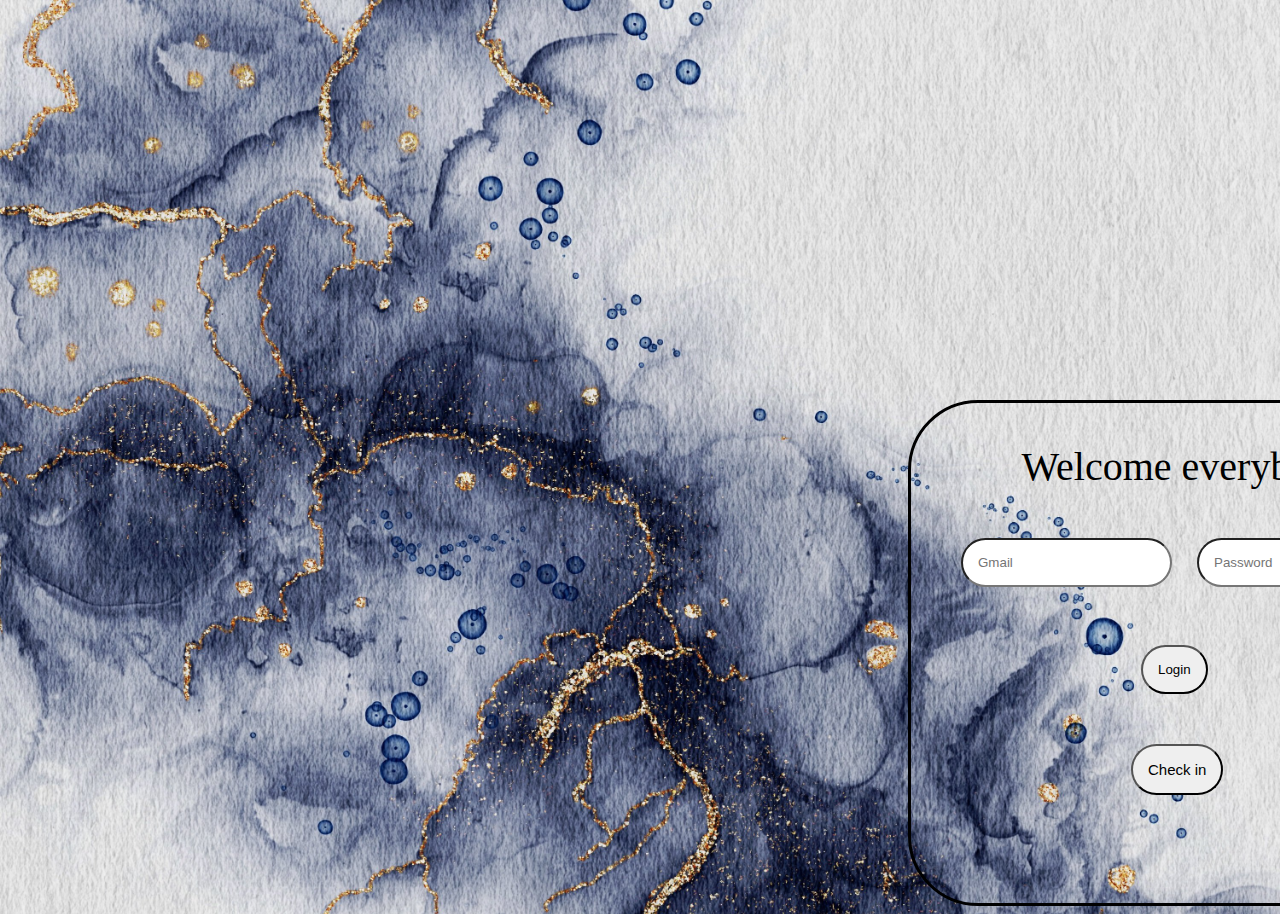
<file: iniciarsesion.html>
<!DOCTYPE html>
<html lang="en">
<head>
    <meta charset="UTF-8">
    <meta name="viewport" content="width=device-width, initial-scale=1.0">
    <title>Inicio de sesion</title>
    <link rel="stylesheet" href="Estilos/iniciarsesion.css">
</head>
<body class="body">

    <div class="regristro">
<p class="inicio">Welcome everybody </p>
<form class="info">
<input id="gmail" class="gmail" type="text" placeholder="Gmail">
<input id="pass" class="contra" type="password" placeholder="Password">

<div class="log">
<button id="iniciar" class="iniciar" type="button">Login</button><br>
</div>

<button class="registrarse" id="registrarse">
    <a href="/registrarse.html" class="enlaceRegistrarse">
        Check in
</a>
</button>
</form>
</div>





<script src="JS/iniciarsesion.js"></script>
</body>
</html>
</file>
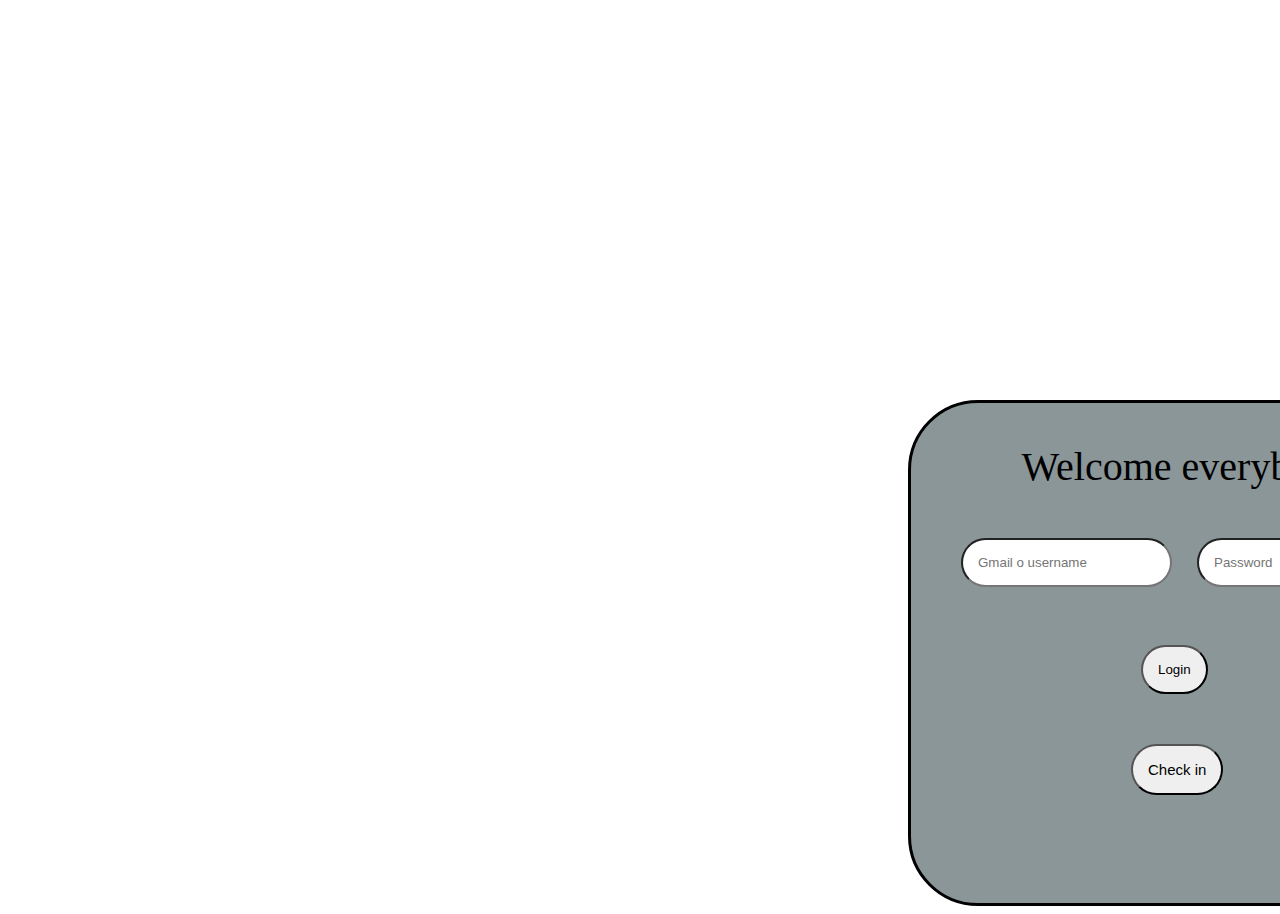
<file: proyecto2.html>
<!DOCTYPE html>
<html lang="en">
<head>
    <meta charset="UTF-8">
    <meta name="viewport" content="width=device-width, initial-scale=1.0">
    <title>Inicio de sesion</title>
    <link rel="stylesheet" href="Estilos/proyecto2.css">
</head>
<body class="body">

    <div class="regristro">
<p class="inicio">Welcome everybody </p>
<form class="info">
<input id="gmail" class="gmail" type="text" placeholder="Gmail o username ">
<input id="pass" class="contra" type="password" placeholder="Password">

<div class="log">
<button id="iniciar" class="iniciar" type="button">Login</button><br>
</div>

<button class="registrarse" id="registrarse">
    <a href="registrarse.html" class="enlaceRegistrarse">
        Check in
</a>
</button>
</form>
</div>





<script src="/JS/proyecto2.js"></script>
</body>
</html>
</file>
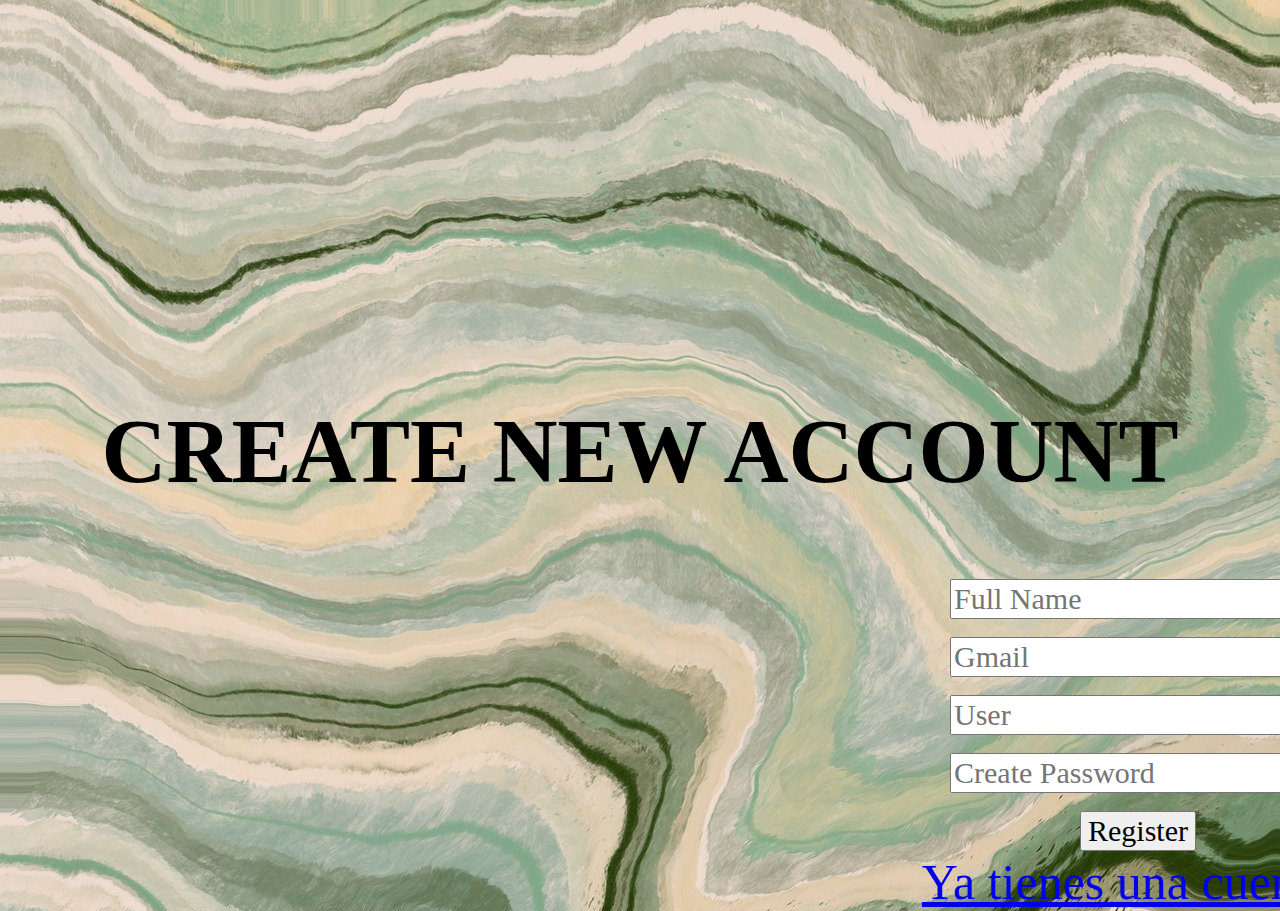
<file: registrarse.html>
<!DOCTYPE html>
<html lang="en">

<head>
    <meta charset="UTF-8">
    <meta name="viewport" content="width=device-width, initial-scale=1.0">
    <title>Registrarse</title>
    <link rel="stylesheet" href="/Estilos/registrarse.css">
</head>

<body class="RES">
    <a href="Portafolio\portafoliopersonal.html"></a>
    <div class="centro">


           <h1 class="new"> CREATE NEW ACCOUNT</h1>


        <div class="cont">
            <strong>
                <input class="nombre" id="nombre"  type="text" placeholder="Full Name">
                <input id="correo" type="email" placeholder="Gmail">
                <input id="usuario" type="text" placeholder="User">
                <input id="contrase" type="password" placeholder="Create Password">
                <button id="registrarse">Register</button> <br>
            </strong>
            <a href="iniciarsesion.html">Ya tienes una cuenta?</a>
        </div>
    </div>




    <script src="JS/registrar.js    "></script>
</body>

</html>
</file>
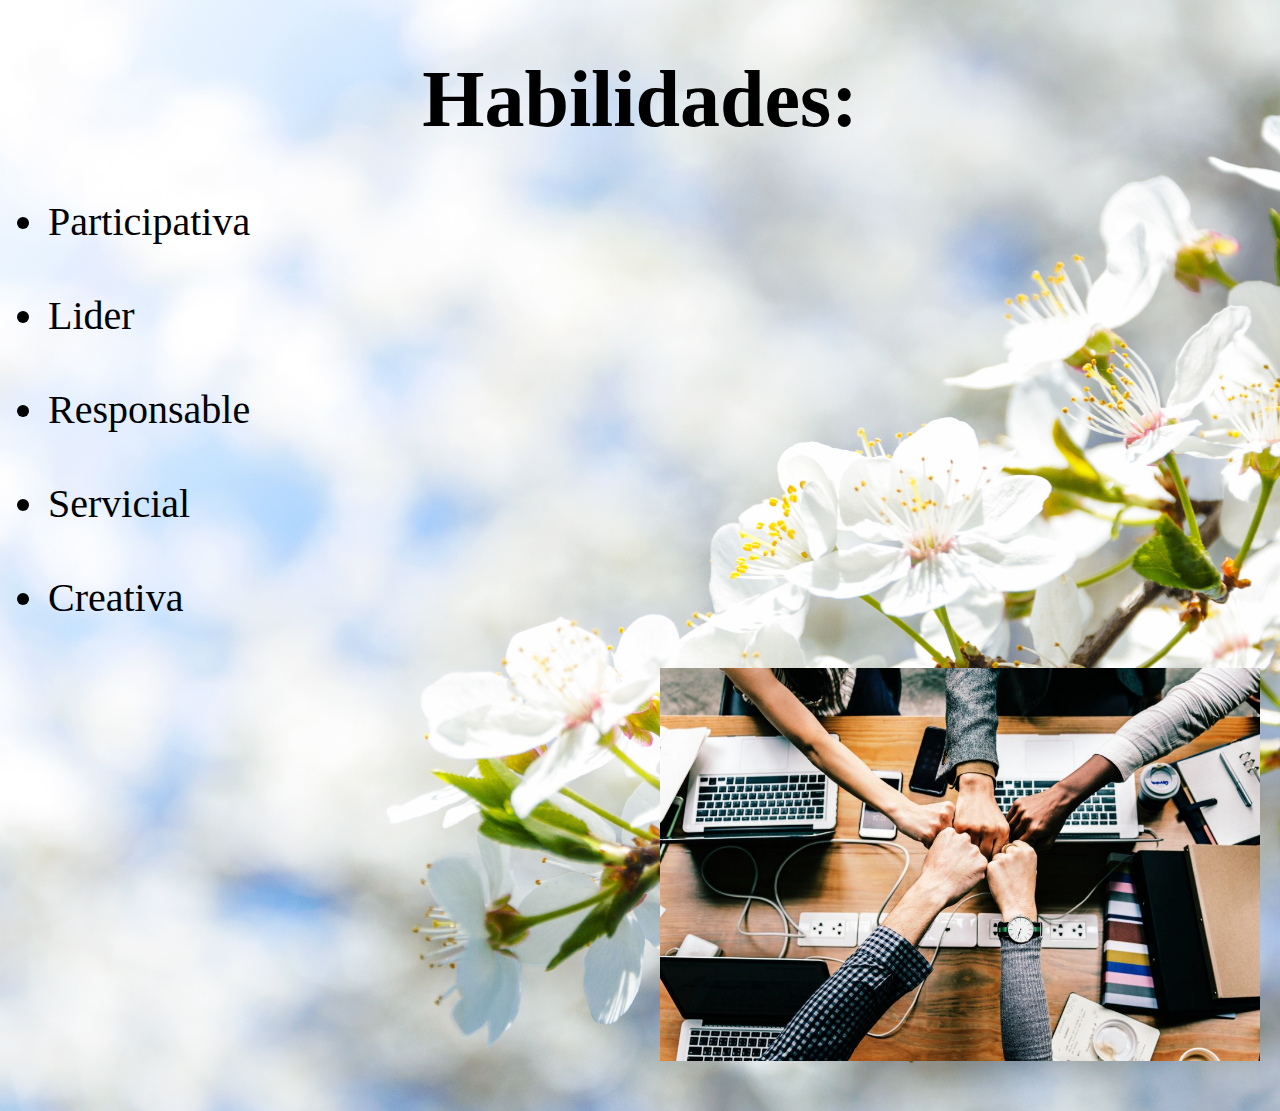
<file: Portafolio/habilidades.html>
<!DOCTYPE html>
<html lang="en">
<head>
    <meta charset="UTF-8">
    <meta name="viewport" content="width=device-width, initial-scale=1.0">
    <title>Habilidades</title>
    <link rel="stylesheet" href="/Estilos/portafolio.css">
</head>
<body class="body">
    
<h1 class="nombre">Habilidades:</h1>
<ul>
<li>Participativa</li><br>
<li>Lider</li><br>
<li>Responsable</li><br>
<li>Servicial</li><br>
<li>Creativa</li><br>
<div>
    <img class="habi" src="/Imagenes/habilidades.jpg" alt="habilidades" width="600px">
</div>


</ul>







</body>
</html>
</file>
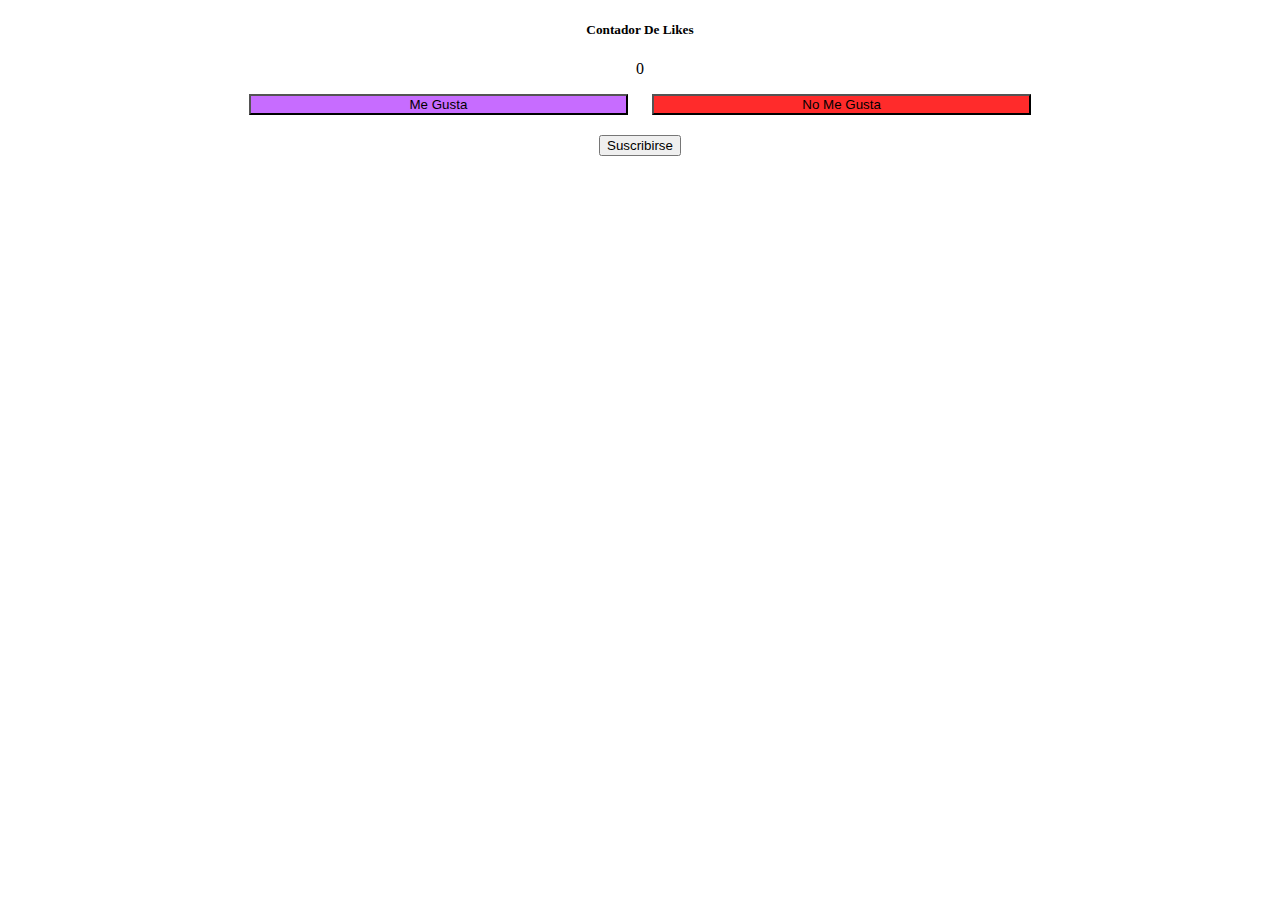
<file: Portafolio/miniproyecto.html>
<!DOCTYPE html>
<html lang="en">
<head>
    <meta charset="UTF-8">
    <meta name="viewport" content="width=device-width, initial-scale=1.0">
    <title>MiniProyecto</title>
    <link rel="stylesheet" href="../Estilos/miniproyecto.css">
</head>
<body>
    <div>
      <h5 class="likes">Contador De Likes </h5>
    </div>
    <div>
      <p id="contador">0</p>
    </div>
    <div>
      <button id="megustaa" class="megusta">Me Gusta</button>
    <button id="nomegusta" class="nomegusta">No Me Gusta</button>
    </div>

    <div>
      <button id="sub">Suscribirse</button>
    </div>






  <script src="../JS/miniproyecto.js"></script>  
</body>
</html>
</file>
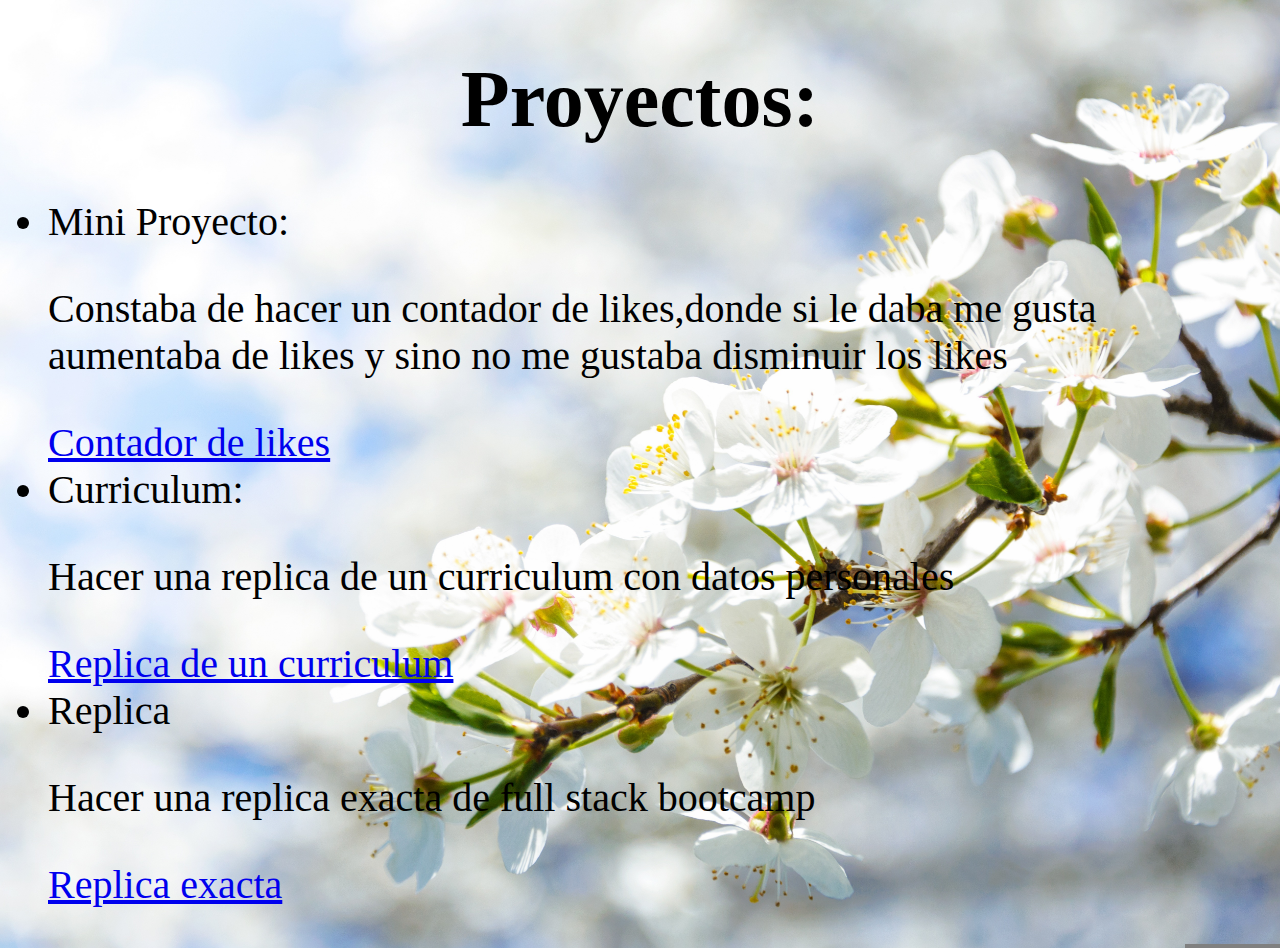
<file: Portafolio/proyectos.html>
<!DOCTYPE html>
<html lang="en">
<head>
    <meta charset="UTF-8">
    <meta name="viewport" content="width=device-width, initial-scale=1.0">
    <title>Proyectos</title>
    <link rel="stylesheet" href="/Estilos/portafolio.css">
</head>
<body class="body">
<h1 class="nombre">Proyectos:</h1>

<ul>
<li>Mini Proyecto:</li>
<p>Constaba de hacer un contador de likes,donde si le daba me gusta aumentaba de likes y sino no me gustaba disminuir los likes </p>
<a href="miniproyecto.html">Contador de likes</a>
<br>
<li>Curriculum:</li>
<p>Hacer una replica de un curriculum con datos personales</p>
<a href="/Proyecto1/Curriculum_Francisca/proyecto1.html">Replica de un curriculum</a>
<br>
<li>Replica</li>
<p>Hacer una replica exacta de full stack bootcamp</p>
<a href="/Replica.index/index.html"> Replica exacta</a>



</ul>











    
</body>
</html>
</file>
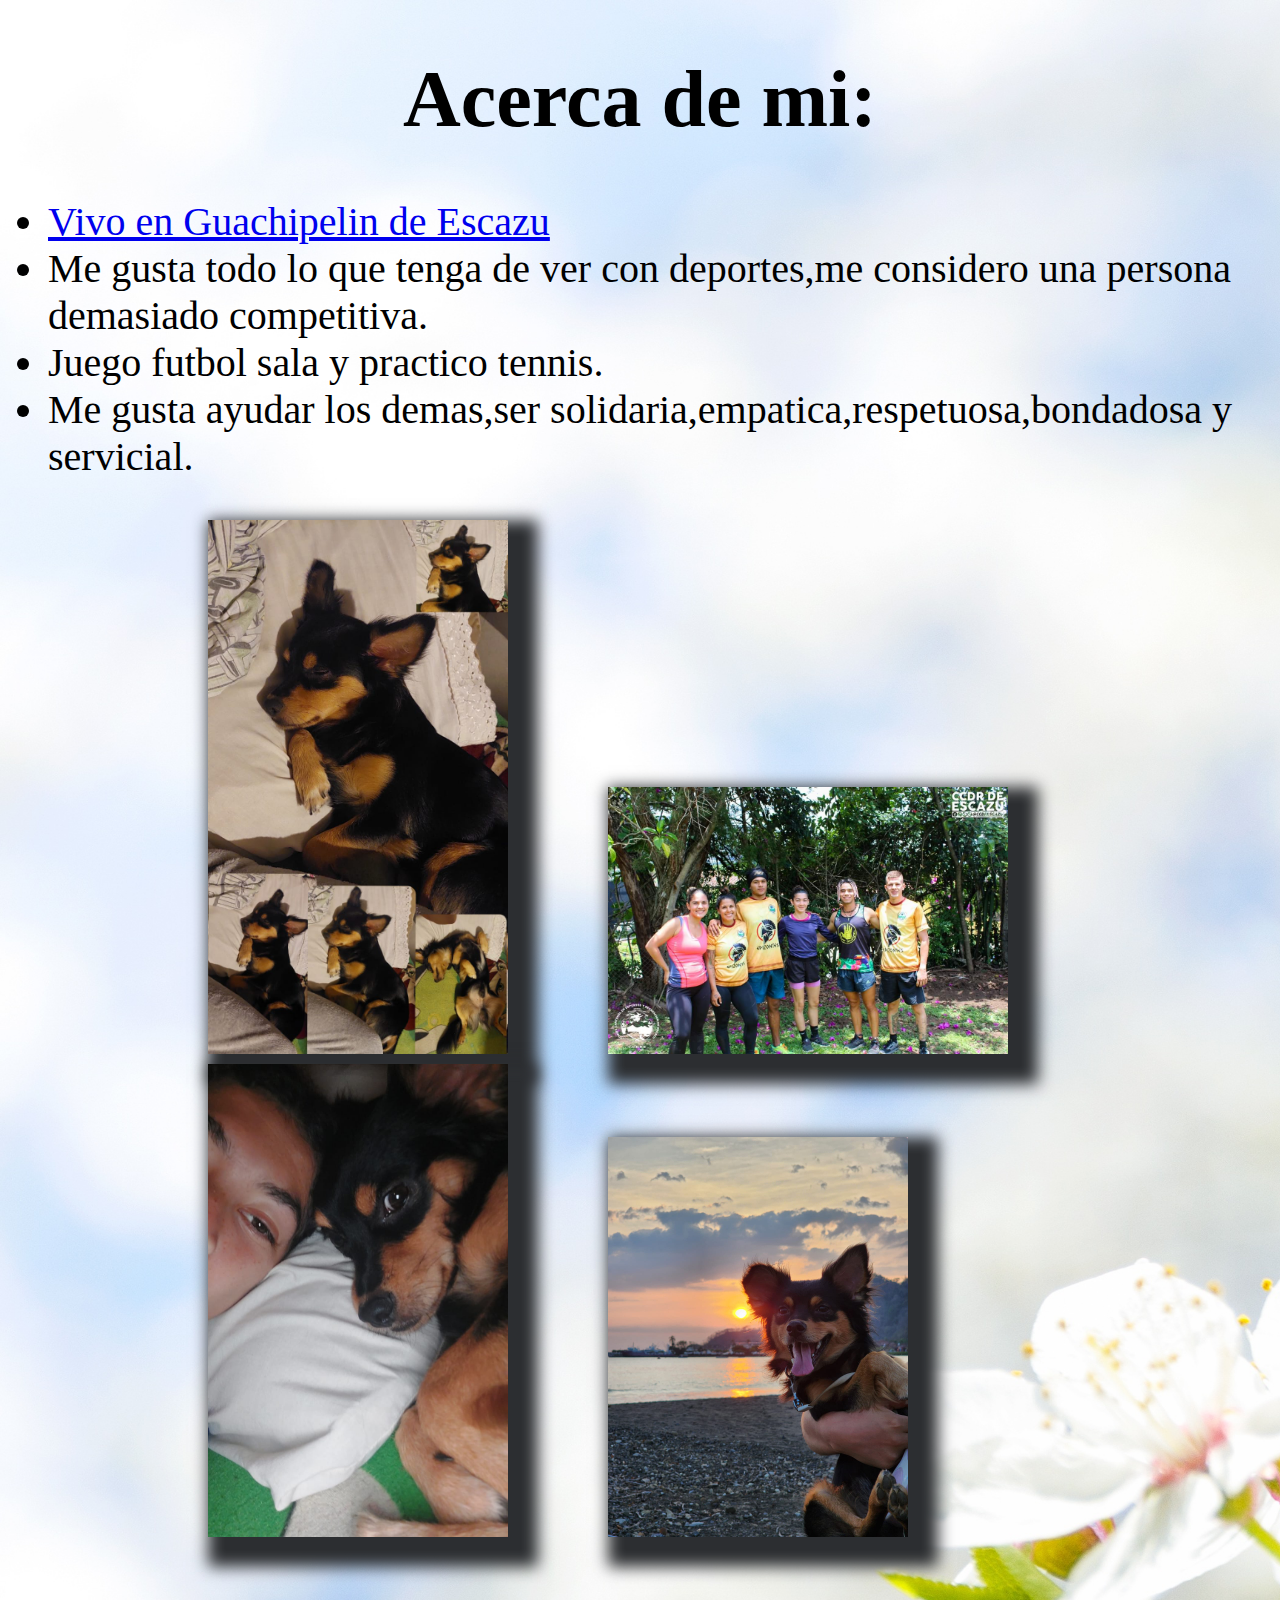
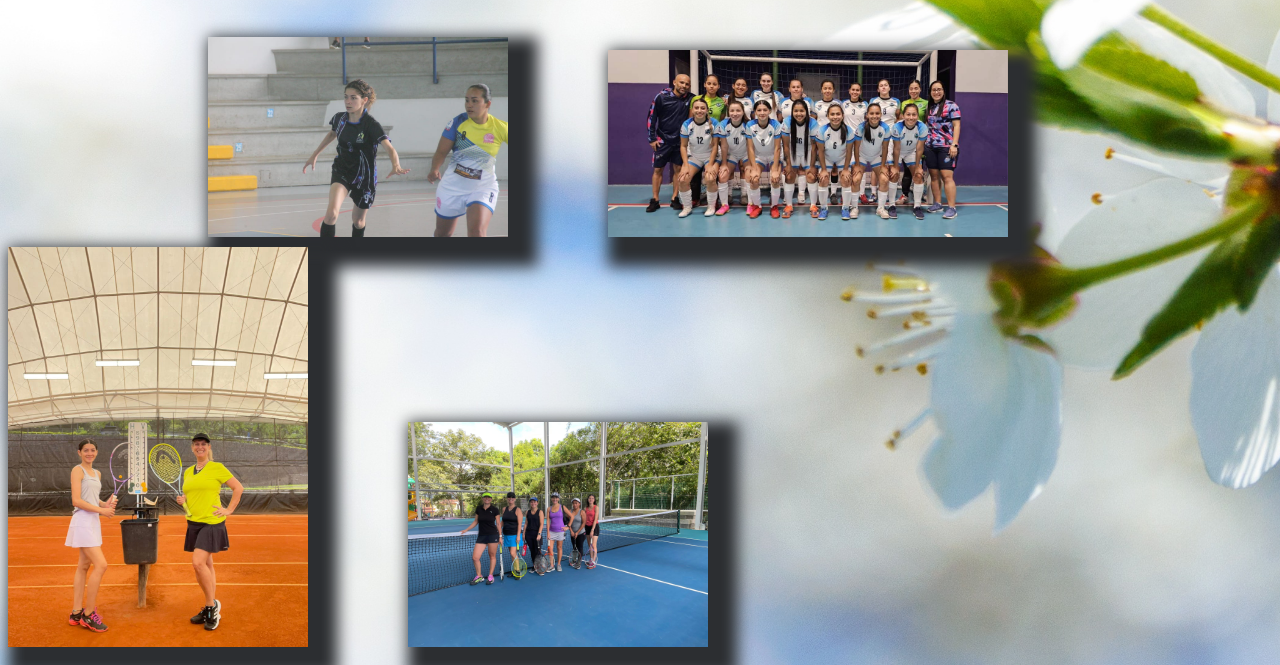
<file: Portafolio/sobremi.html>
<!DOCTYPE html>
<html lang="en">
<head>
    <meta charset="UTF-8">
    <meta name="viewport" content="width=device-width, initial-scale=1.0">
    <title>Acerca de mi:</title>
    <link rel="stylesheet" href="/Estilos/portafolio.css">
</head>
<body class="body">
        <h1 class="nombre">Acerca de mi:</h1>
<ul>
<li><a href="https://www.google.com/maps/place/C.+Mora+Briceno,+San+Jos%C3%A9,+San+Rafael,+Guachipelin/@9.9431597,-84.1632869,17z/data=!3m1!4b1!4m6!3m5!1s0x8fa0fb8a4a597bb5:0x40beb04fe5ecc182!8m2!3d9.9431597!4d-84.160712!16s%2Fg%2F1tdf2f17?entry=ttu">Vivo en Guachipelin de Escazu</a></li>
<li>Me gusta todo lo que tenga de ver con deportes,me considero una persona demasiado competitiva.</li>
<li>Juego futbol sala y practico tennis.</li>
<li>Me gusta ayudar los demas,ser solidaria,empatica,respetuosa,bondadosa y servicial.</li>
</ul>

<div class="acerca">
<div class="acerca1">


<img class="Doggy" src="/Imagenes/Doggy.jpg" alt="Doggy" width="300">




<img class="epizontes" src="/Imagenes/epizontes.jpg" alt="Epizontes" width="400px">



<img class="doggy" src="/Imagenes/doggy-duo.jpeg" alt="Doggy" width="300px">



<img id="doggy2" class="doggy2" src="/Imagenes/dogyy-playa.jpeg" alt="Doggy" width="300px">



</div>

<div class="acerca2">
<img class="futsal" src="/Imagenes/futsal.jpeg" alt="Futsal" width="300px">
<img class="fut" src="/Imagenes/futsala.jpeg" alt="Futsal" width="400px">
<img class="tenis" src="/Imagenes/tennis.jpeg" alt="Tennis" width="300px">
<img class="tennis" src="/Imagenes/tennis2.jpeg" alt="Tennis" width="300px">
</div>

</div>

</body>
</html>
</file>
<file: Estilos/iniciarsesion.css>
body{
background-image: url("/Imagenes/Azul.jpg");
background-size: cover;
background-repeat: no-repeat;


}


.regristro{
font-size: 40px;
margin-top: 400px;
margin-inline-start: 900px;
opacity: 1;
width: 550px;
height: 500px;
border-style: solid;
border-radius:70px 70px 70px 70px



}

.inicio{
text-align: center;

}


.gmail{
    padding: 15px;
    border-radius:70px 70px 70px 70px;
margin-left: 50px;
}

.contra{
padding: 15px;
margin-left: 15px;
border-radius:70px 70px 70px 70px
}

.iniciar{

    padding: 15px;
    border-radius:70px 70px 70px 70px
}

.log{
    margin-inline-start:230px;
margin-top: 50px;

}

.registrarse{
padding: 15px;
margin-top: 50px;
margin-inline-start:  220px;
border-radius:70px 70px 70px 70px
}

/* Crear pagina para regirtrarse*/

/* CENTRAR TITULO DEL REGISTRO*/
/*.centro{
    display: flex;
    align-content: center;
    justify-content: center;
}*/

.new{
text-align: center;
margin-top: 600px;
}



.registro{
    display: flex;
    align-content: center;
text-align: center;
    flex-direction: column;
    width: 500px;
 
    margin-left: auto;
    margin-right: auto;

}

.registro input{
    text-align: center;
    font-size: 30px;
}

.registro button{
    text-align: center;
    font-size: 30px;
}

.enlaceRegistrarse{
    text-decoration: none;
    color: #000;
    font-size: 15px;

    a{
        display: block;
    }
}
</file>
<file: Estilos/proyecto2.css>
.body{
background: white;
}


.regristro{
font-size: 40px;
margin-top: 400px;
margin-inline-start: 900px;
background-color: rgb(139, 150, 153);
width: 550px;
height: 500px;
border-style: solid;
border-radius:70px 70px 70px 70px

}

.inicio{
text-align: center;

}


.gmail{
    padding: 15px;
    border-radius:70px 70px 70px 70px;
margin-left: 50px;
}

.contra{
padding: 15px;
margin-left: 15px;
border-radius:70px 70px 70px 70px
}

.iniciar{

    padding: 15px;
    border-radius:70px 70px 70px 70px
}

.log{
    margin-inline-start:230px;
margin-top: 50px;

}

.registrarse{
padding: 15px;
margin-top: 50px;
margin-inline-start:  220px;
border-radius:70px 70px 70px 70px
}

/* Crear pagina para regirtrarse*/

/* CENTRAR TITULO DEL REGISTRO*/
/*.centro{
    display: flex;
    align-content: center;
    justify-content: center;
}*/

.new{
text-align: center;
margin-top: 600px;
}



.registro{
    display: flex;
    align-content: center;
text-align: center;
    flex-direction: column;
    width: 500px;
 
    margin-left: auto;
    margin-right: auto;

}

.registro input{
    text-align: center;
    font-size: 30px;
}

.registro button{
    text-align: center;
    font-size: 30px;
}

.enlaceRegistrarse{
    text-decoration: none;
    color: #000;
    font-size: 15px;

    a{
        display: block;
    }
}
</file>
<file: Estilos/registrarse.css>
.RES{
background-image: url("/Imagenes/marble-7728244_1280.jpg");
background-size: cover;
background-repeat: no-repeat;


}




.new{
    text-align: center;
    margin-top: 400px;
font-size: 90px;



    }

    .cont{
text-align: center;
height: 150px;
display: flex;
flex-direction: column;
width: 500px;
margin-left: 880px;
font-size: 50px;
 }

.nombre{                /*formato al tamano de los textos*/
    font-size: 30px;
    font-family:Cambria, Cochin, Georgia, Times, 'Times New Roman', serif;
}

 
#correo{
    font-size: 30px;
    font-family:Cambria, Cochin, Georgia, Times, 'Times New Roman', serif;
}

#usuario{
font-size: 30px;
font-family:Cambria, Cochin, Georgia, Times, 'Times New Roman', serif;
}

 #contrase{
font-size: 30px;
font-family:Cambria, Cochin, Georgia, Times, 'Times New Roman', serif;
 }


 #registrarse{
font-size: 30px;
font-family:Cambria, Cochin, Georgia, Times, 'Times New Roman', serif;

 }
</file>
<file: Estilos/portafolio.css>
.body{
    background-image: url("/Imagenes/imagen2.jpg");
    background-size: cover ;         /*estilo de fondo*/
background-repeat: no-repeat;

    font-size: 40px;
    font-family:Cambria, Cochin, Georgia, Times, 'Times New Roman', serif
    
}


/* Centrar texto*/
.nombre{
text-align: center;

}


/*Imagen personal*/
.francisca{
    position: relative;
    left:60%

}


.uno{
position: absolute;
margin-left: 45%;

}

.dos{
    margin-left: 30%;
  
}

.acerca1{
    margin-bottom: 90px;
margin-left: 200px;

}

.epizontes{
    margin-right: 90px;
margin-left: 90px;

box-shadow: 15px 15px 15px 15px rgb(44, 46, 49);
}

.doggy{margin-right:90px; 
    box-shadow: 15px 15px 15px 15px rgb(44, 46, 49);

}

.fut{

    margin-right: 90px;
    margin-left: 90px;
      box-shadow: 15px 15px 15px 15px rgb(44, 46, 49);
}

.tennis{margin-left: 90px;
    box-shadow: 15px 15px 15px 15px rgb(44, 46, 49);

}

.futsal{
    margin-left: 200px;
    box-shadow: 15px 15px 15px 15px rgb(44, 46, 49);
}
/*sombreado a las imagenes*/

.Doggy{
    box-shadow: 15px 15px 15px 15px rgb(44, 46, 49);

}

.tenis{
    box-shadow: 15px 15px 15px 15px rgb(44, 46, 49);

}


.doggy2{
    box-shadow: 15px 15px 15px 15px rgb(44, 46, 49);

}

.dos ul li a{
   text-decoration: none;    /*quitarrles lo azul a las url*/
   color: black;
    
}
.dos ul li a:hover{
text-shadow: 2px 1px 2px black;
     

 }
 .negrita ul li a{
     text-decoration:none ;
    color: black;
 }
.negrita ul li a:hover{
    text-shadow: 2px 1px 2px black;
    
}

.negrita ul li a:hover{
    color:rgb(255, 155, 155)
         
     }


     /*rotacion a las imagenes*/
     
     .habi{
    position: relative;
        margin-left:50%
     }
</file>
<file: Estilos/miniproyecto.css>
body{
    text-align: center;
}


.megusta{
   background-color: rgb(199, 108, 255) ; 
   font:white;
   width: 30%;
   margin-right: 20px;        /*proyecto de muestra*/
}

.nomegusta{
    font:white;
    background-color: rgb(255, 43, 43);
width: 30%;

}

#sub{
    margin-top: 20px;
}
</file>
